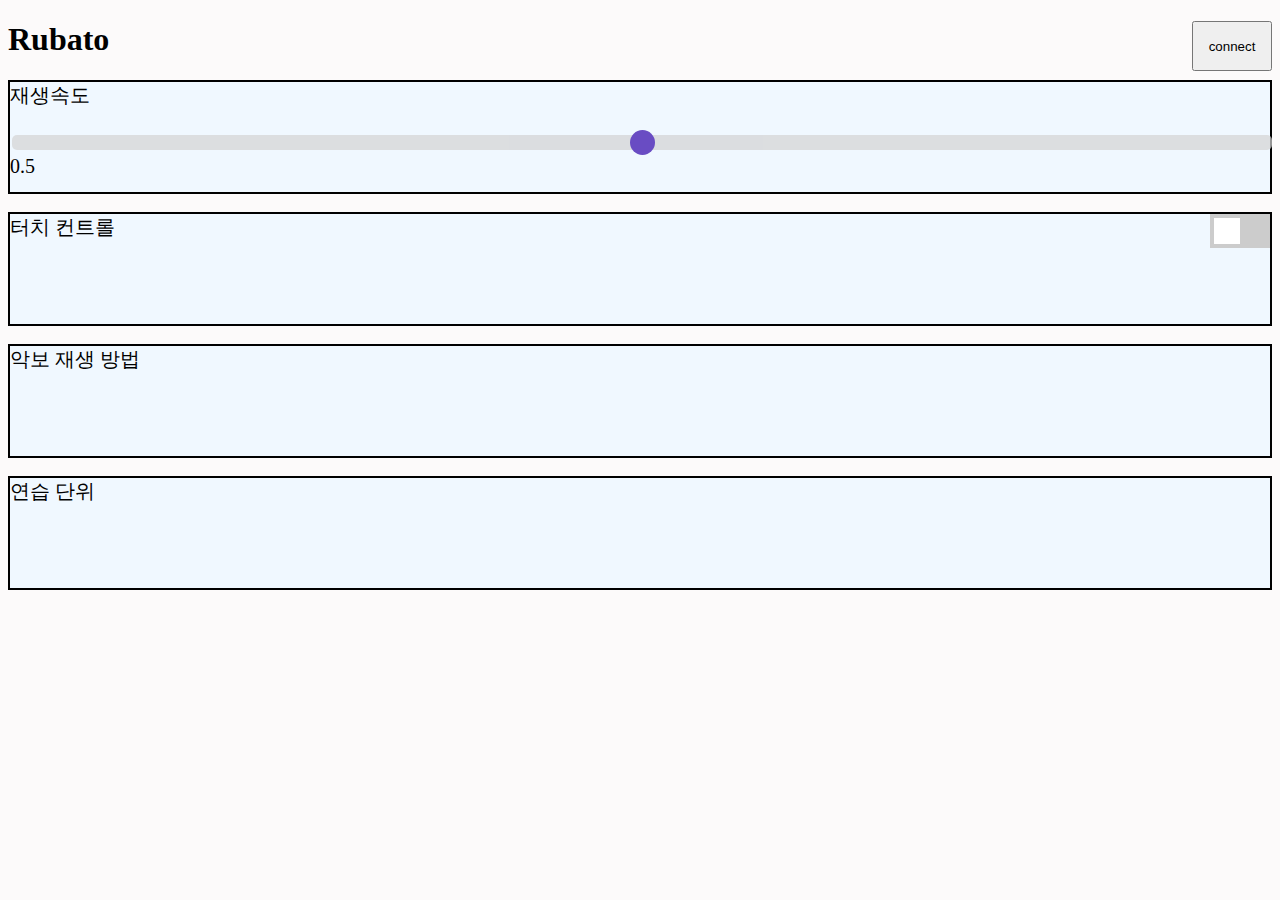
<file: index.html>
<!DOCTYPE html>
<html lang="en">
<head>
    <meta charset="UTF-8">
    <meta name="viewport" content="width=device-width, initial-scale=1.0">
    <title>Rubato</title>
    <link rel="stylesheet" href="style.css">
</head>
<body style = 'background-color: rgb(252, 250, 250);'>
    <button id="connectButton" onclick="connectToDevice()">connect</button>
    <h1 >Rubato</h1>
    

        <div class = "settings">
            재생속도
            <div class="slidecontainer">
                <br>
                <input type="range" min="0.00" max="1" step = '0.1' value="0.5" class="slider" id="myRange">
                <p class = "speed_value"><span id="demo"></span></p>
              </div>
        </div>

<br>
    <a href="touch_control.html"> 
        <div class = "settings">
            터치 컨트롤
            <label class="switch">
                <input type="checkbox">
                <span class="slider2"></span>
              </label>
        </div>
    </a>
<br>
    <a href="midi_settings.html"> 
        <div class = "settings">
            악보 재생 방법
        </div>
    </a>
<br>
    <a href="practice_unit.html"> 
        <div class = "settings">
            연습 단위
        </div>
    </a>
<script src = 'index.js'></script>
</body>
</html>
</file>
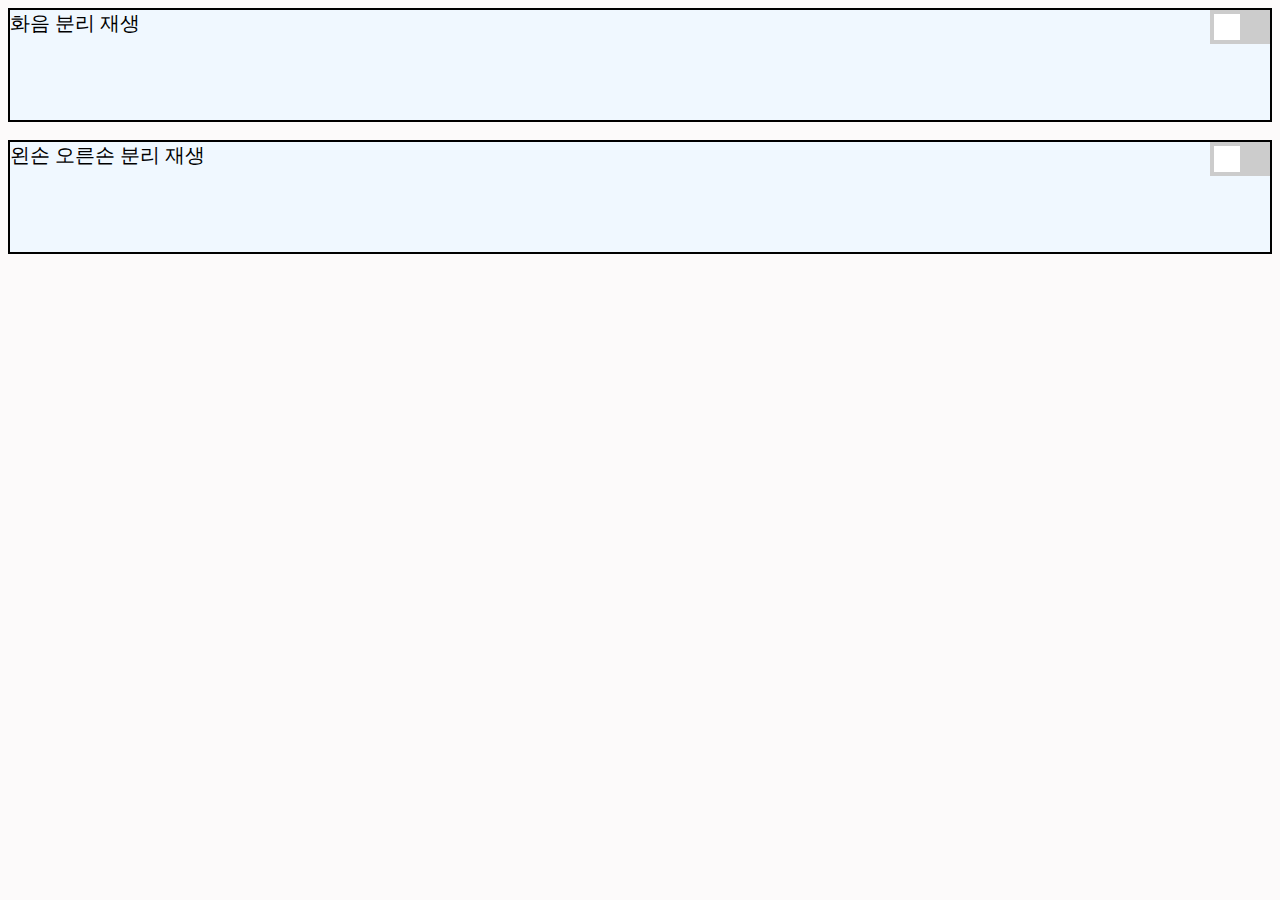
<file: midi_settings.html>
<!DOCTYPE html>
<html lang="en">
<head>
    <meta charset="UTF-8">
    <meta name="viewport" content="width=device-width, initial-scale=1.0">
    <title>Document</title>
    <link rel="stylesheet" href="style.css">
</head>
<body style = 'background-color: rgb(252, 250, 250);'>
    <div class = 'settings'>
        화음 분리 재생
        <label class="switch">
            <input type="checkbox">
            <span class="slider2"></span>
          </label>  
    </div>
    <br>
    <div class = 'settings'>
        왼손 오른손 분리 재생
        <label class="switch">
            <input type="checkbox">
            <span class="slider2"></span>
          </label>  
    </div>
    <br>
</body>
</html>
</file>
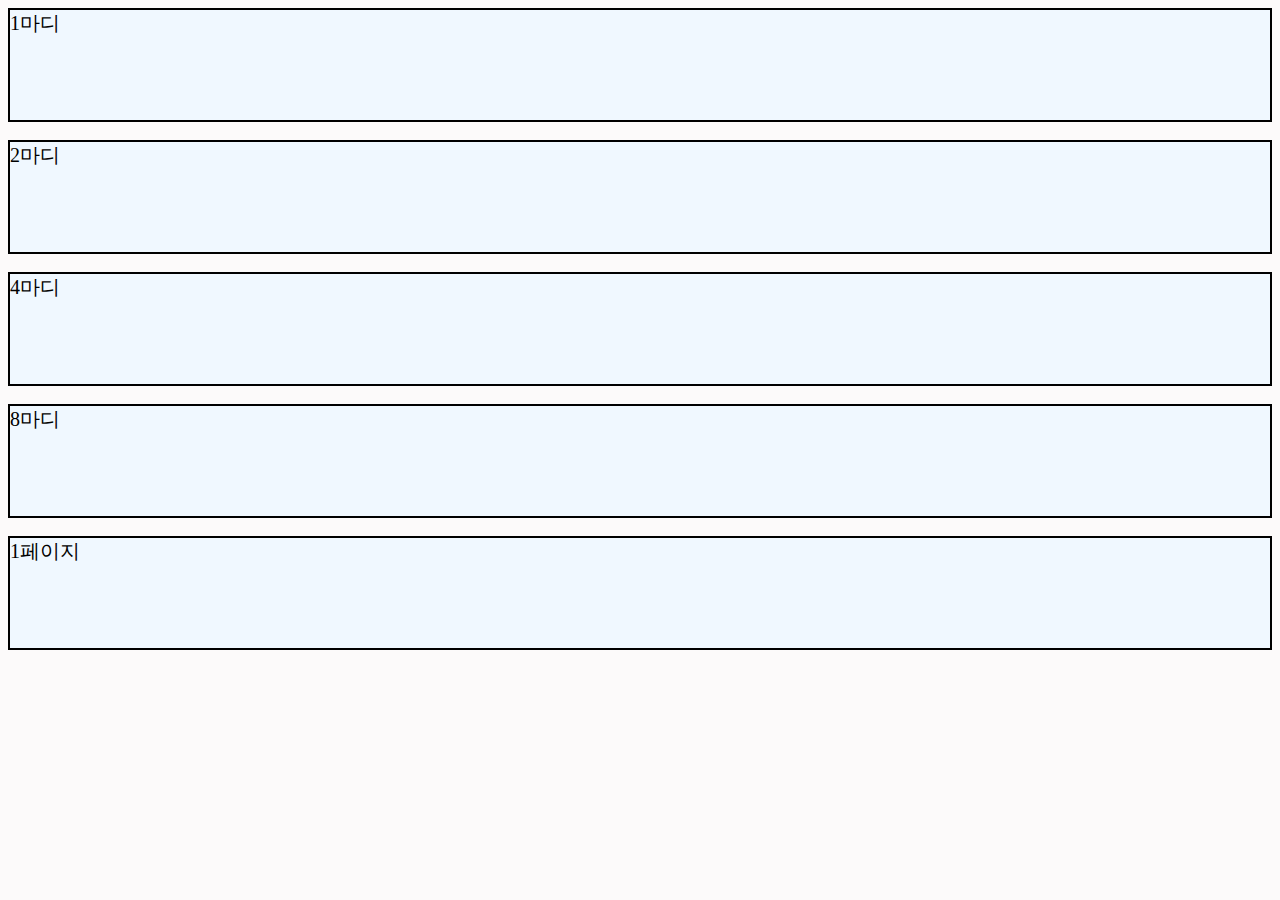
<file: practice_unit.html>
<!DOCTYPE html>
<html lang="en">
<head>
    <meta charset="UTF-8">
    <meta name="viewport" content="width=device-width, initial-scale=1.0">
    <title>Document</title>
    <link rel="stylesheet" href="style.css">
</head>
<body style = 'background-color: rgb(252, 250, 250);'>
    <div class = 'settings'>
        1마디
    </div>
    <br>
    <div class = 'settings'>
        2마디
    </div>
    <br>
    <div class = 'settings'>
        4마디
    </div>
    <br>
    <div class = 'settings'>
        8마디
    </div>
    <br>
    <div class = 'settings'>
        1페이지
    </div>
   
</body>
</html>
</file>
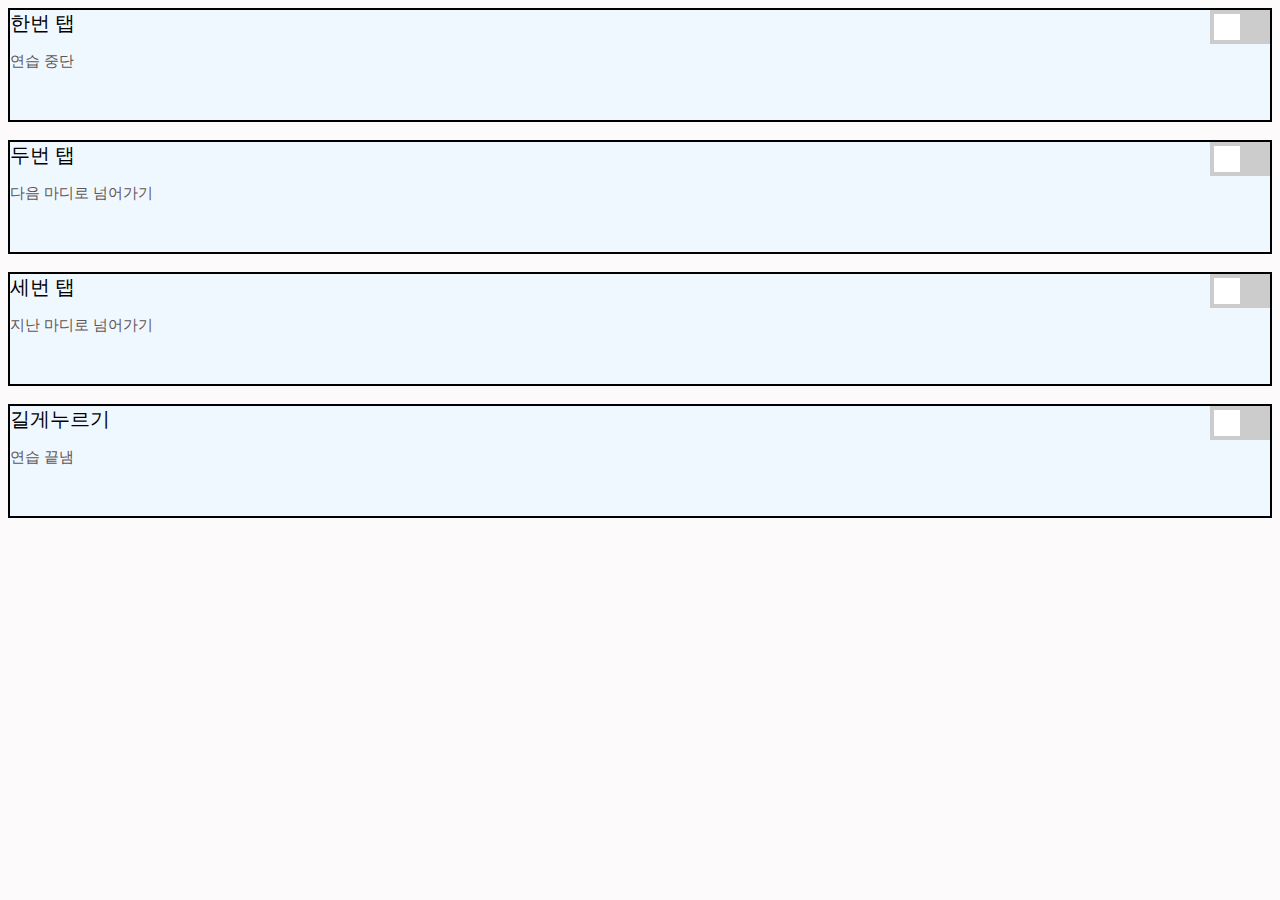
<file: touch_control.html>
<!DOCTYPE html>
<html lang="en">
<head>
    <meta charset="UTF-8">
    <meta name="viewport" content="width=device-width, initial-scale=1.0">
    <title>Document</title>
    <link rel="stylesheet" href="style.css">
</head>
<body style = 'background-color: rgb(252, 250, 250);'>
    <div class = 'settings'>
        <label class="switch">
            <input type="checkbox">
            <span class="slider2"></span>
          </label>
        한번 탭
        <br>
        <p class = 'touch_control'>연습 중단</p>
    </div>
    <br>
    <div class = 'settings'>
        <label class="switch">
            <input type="checkbox">
            <span class="slider2"></span>
          </label>
        두번 탭
        <br>
        <p class = 'touch_control'>다음 마디로 넘어가기</p>
    </div>

    <br>

    <div class = 'settings'>
        <label class="switch">
            <input type="checkbox">
            <span class="slider2"></span>
          </label>
        세번 탭
        <br>
        <p class = 'touch_control'>지난 마디로 넘어가기</p>
    </div>

    <br>

    <div class = 'settings'>
        <label class="switch">
            <input type="checkbox">
            <span class="slider2"></span>
          </label>
        길게누르기
        <br>
        <p class = 'touch_control'>연습 끝냄</p>
    </div>

</body>
</html>
</file>
<file: style.css>
.settings{
    border: 2px solid;
    height: 110px;
    font-size: 20px;
    font-style: normal; 
    color: black;
    background-color: aliceblue;
}

button{
  height:50px;
  width: 80px;
  float: right;
}

a{
    text-decoration: none;
}

.speed_value{
  margin-top: 0;
}


.touch_control{

   font-size: 15px;
   font-style: normal;
   color: rgb(97, 84, 84);
}
.slider {
    -webkit-appearance: none;
    width: 100%;
    height: 15px;
    border-radius: 5px;  
    background: #d3d3d3;
    outline: none;
    opacity: 0.7;
    -webkit-transition: .2s;
    transition: opacity .2s;
  }
  
  .slider::-webkit-slider-thumb {
    -webkit-appearance: none;
    appearance: none;
    width: 25px;
    height: 25px;
    border-radius: 50px; 
    background: #3004aa;
    cursor: pointer;
  }
  
  .slider::-moz-range-thumb {
    width: 25px;
    height: 25px;
    border-radius: 50%;
    background: #04AA6D;
    cursor: pointer;
  }

  .speed{
    font-size: 20px;
    color: black;
  }

/* The switch - the box around the slider */
.switch {
  position: relative;
  display: inline-block;
  width: 60px;
  height: 34px;
  float: right;
}

/* Hide default HTML checkbox */
.switch input {
  opacity: 0;
  width: 0;
  height: 0;
}

/* The slider */
.slider2 {
  position: absolute;
  cursor: pointer;
  top: 0;
  left: 0;
  right: 0;
  bottom: 0;
  background-color: #ccc;
  -webkit-transition: .4s;
  transition: .4s;
}

.slider2:before {
  position: absolute;
  content: "";
  height: 26px;
  width: 26px;
  left: 4px;
  bottom: 4px;
  background-color: white;
  -webkit-transition: .4s;
  transition: .4s;
}

input:checked + .slider2 {
  background-color: #2196F3;
}

input:focus + .slider2 {
  box-shadow: 0 0 1px #2196F3;
}

input:checked + .slider2:before {
  -webkit-transform: translateX(26px);
  -ms-transform: translateX(26px);
  transform: translateX(26px);
}

/* Rounded sliders */
.slider2.round {
  border-radius: 34px;
}

.slider2.round:before {
  border-radius: 50%;
}
</file>
